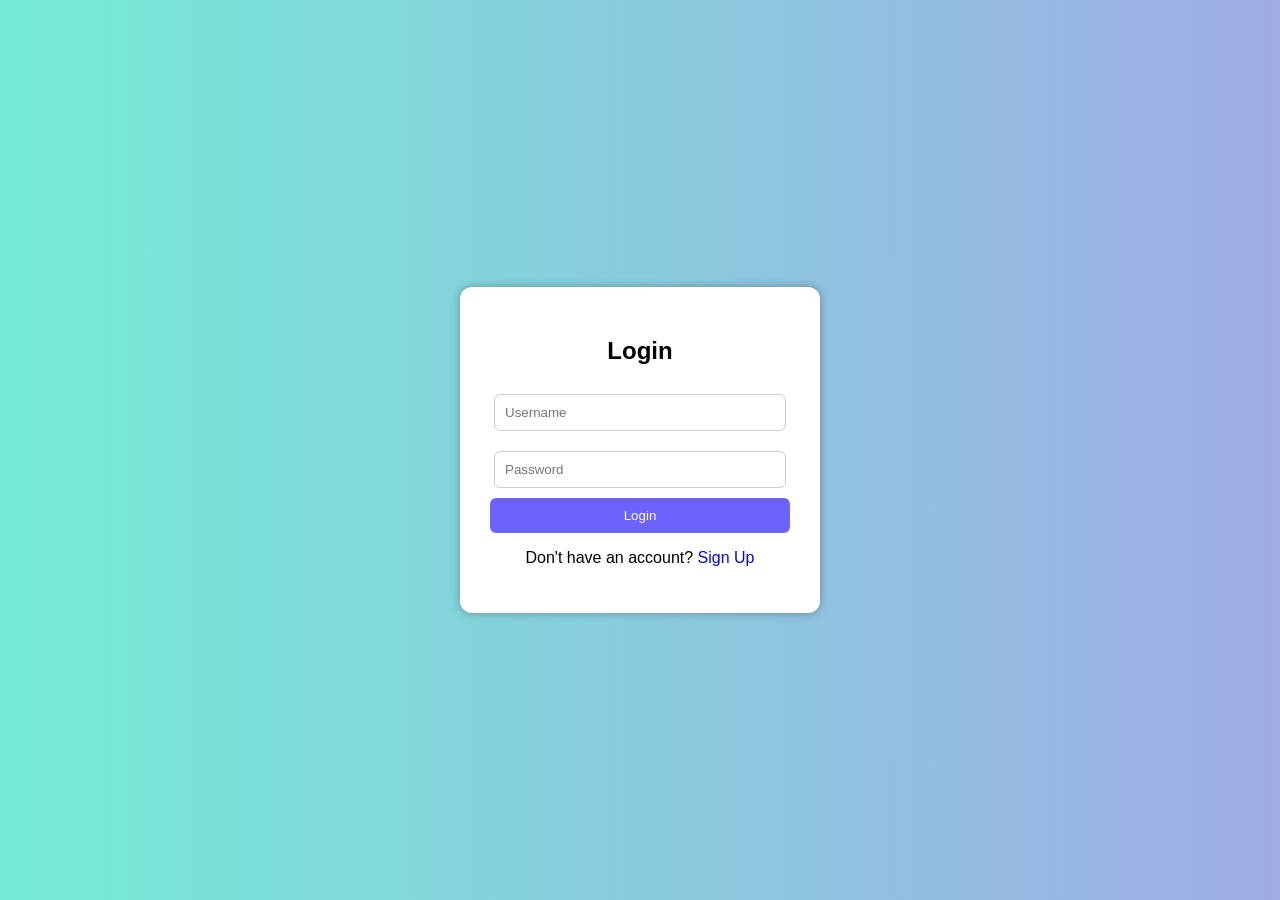
<file: login-screen.html>
<!DOCTYPE html>
<html lang="en">
<head>
  <meta charset="UTF-8" />
  <meta name="viewport" content="width=device-width, initial-scale=1.0"/>
  <title>Login / Signup</title>
  <style>
    body {
      font-family: Arial, sans-serif;
      background: linear-gradient(to right, #74ebd5, #9face6);
      display: flex;
      justify-content: center;
      align-items: center;
      height: 100vh;
      margin: 0;
    }

    .container {
      background-color: white;
      padding: 30px;
      border-radius: 12px;
      box-shadow: 0 0 10px rgba(0,0,0,0.3);
      width: 300px;
      text-align: center;
    }

    input {
      width: 90%;
      padding: 10px;
      margin: 10px 0;
      border: 1px solid #ccc;
      border-radius: 6px;
    }

    button {
      width: 100%;
      padding: 10px;
      background-color: #6c63ff;
      color: white;
      border: none;
      border-radius: 6px;
      cursor: pointer;
    }

    button:hover {
      background-color: #5548e7;
    }

    .message {
      margin-top: 10px;
      font-size: 14px;
    }

    .toggle {
      color: blue;
      cursor: pointer;
    }
  </style>
</head>
<body>

<div class="container">
  <h2 id="formTitle">Login</h2>

  <input type="text" id="username" placeholder="Username" />
  <input type="password" id="password" placeholder="Password" />
  
  <button onclick="handleSubmit()">Login</button>
  
  <div class="message" id="message"></div>

  <p>
    <span id="toggleText">Don't have an account?</span>
    <span class="toggle" onclick="toggleForm()">Sign Up</span>
  </p>
</div>

<script>
  let isLogin = true;

  function toggleForm() {
    isLogin = !isLogin;
    document.getElementById('formTitle').textContent = isLogin ? 'Login' : 'Sign Up';
    document.querySelector('button').textContent = isLogin ? 'Login' : 'Sign Up';
    document.getElementById('toggleText').textContent = isLogin ? "Don't have an account?" : "Already have an account?";
    document.getElementById('message').textContent = '';
  }

  function handleSubmit() {
    const username = document.getElementById('username').value.trim();
    const password = document.getElementById('password').value.trim();
    const message = document.getElementById('message');

    if (!username || !password) {
      message.textContent = 'Please fill in both fields.';
      return;
    }

    if (isLogin) {
      const stored = JSON.parse(localStorage.getItem('user_' + username));
      if (!stored || stored.password !== password) {
        message.textContent = 'Invalid username or password.';
      } else {
        message.textContent = 'Login successful!';
        // Redirect or load game
        // window.location.href = 'game.html';
      }
    } else {
      if (localStorage.getItem('user_' + username)) {
        message.textContent = 'Username already exists.';
      } else {
        localStorage.setItem('user_' + username, JSON.stringify({ username, password }));
        message.textContent = 'Signup successful! You can now log in.';
        toggleForm();
      }
    }
  }
</script>

</body>
</html>
</file>
